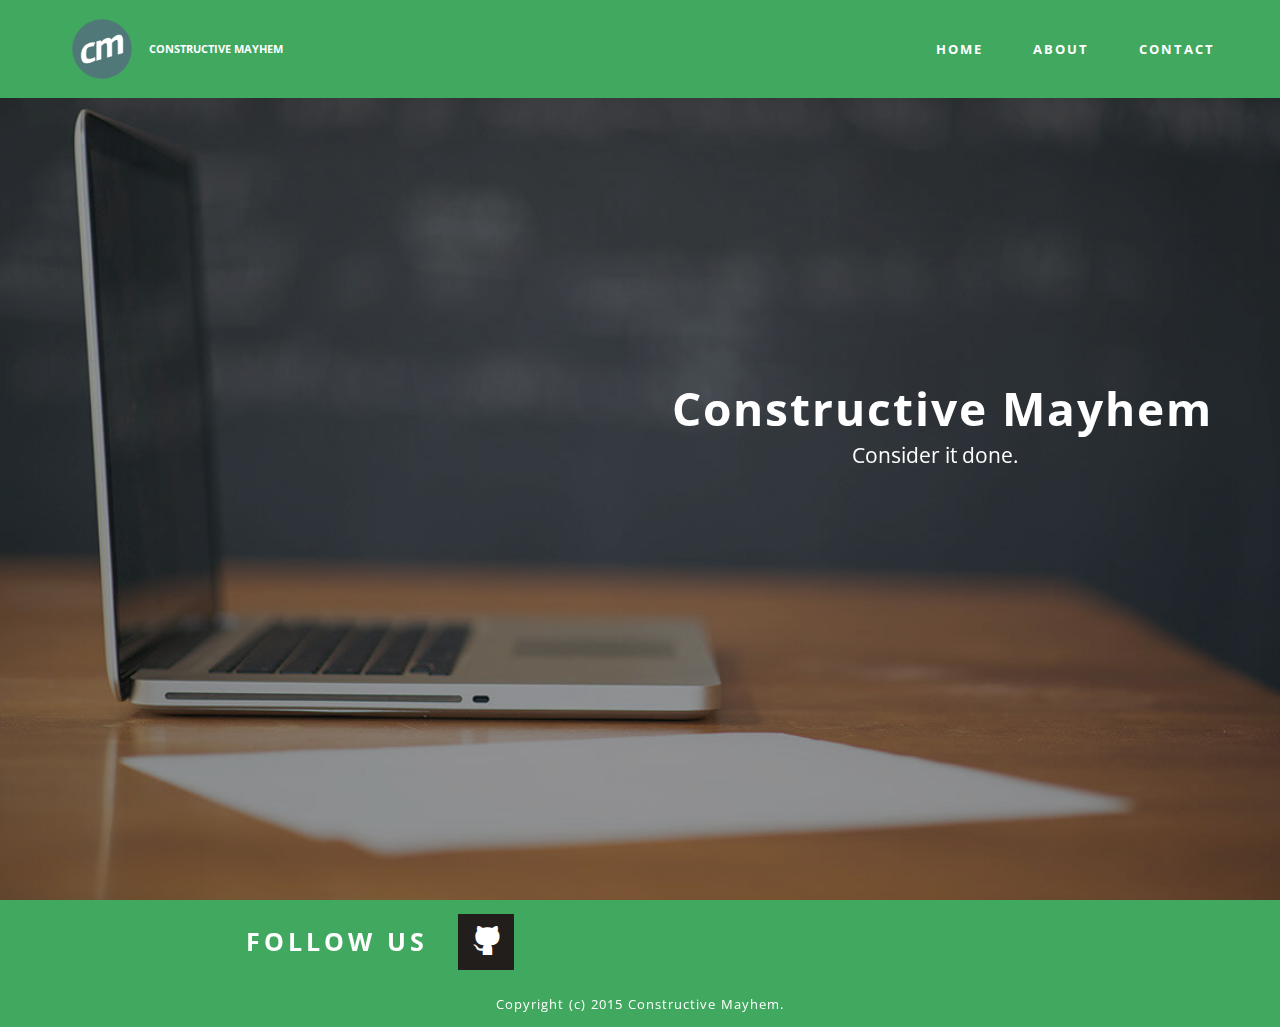
<file: index.html>
<!DOCTYPE html>
<html>
<head>
  <!-- Site made with Mobirise Website Builder v2.10, https://mobirise.com -->
  <meta charset="UTF-8">
  <meta http-equiv="X-UA-Compatible" content="IE=edge">
  <meta name="generator" content="Mobirise v2.10, mobirise.com">
  <meta name="viewport" content="width=device-width, initial-scale=1">
  <link rel="shortcut icon" href="assets/images/emblemmatic-cm-logo-115-2-100x100-22.png" type="image/x-icon">
  <meta name="description" content="Constructive Mayhem">
  <title>Constructive Mayhem</title>
  <link rel="stylesheet" href="https://fonts.googleapis.com/css?family=Roboto:700,400&amp;subset=cyrillic,latin,greek,vietnamese">
  <link rel="stylesheet" href="assets/bootstrap/css/bootstrap.min.css">
  <link rel="stylesheet" href="assets/animate.css/animate.min.css">
  <link rel="stylesheet" href="assets/socicon/css/socicon.min.css">
  <link rel="stylesheet" href="assets/mobirise/css/style.css">
  <link rel="stylesheet" href="assets/mobirise/css/mbr-additional.css" type="text/css">
  
  
  
</head>
<body>
<section class="mbr-navbar mbr-navbar--freeze mbr-navbar--absolute mbr-navbar--sticky mbr-navbar--auto-collapse" id="menu-0">
    <div class="mbr-navbar__section mbr-section">
        <div class="mbr-section__container container">
            <div class="mbr-navbar__container">
                <div class="mbr-navbar__column mbr-navbar__column--s mbr-navbar__brand">
                    <span class="mbr-navbar__brand-link mbr-brand mbr-brand--inline">
                        <span class="mbr-brand__logo"><a href="index.html"><img src="assets/images/emblemmatic-cm-logo-115-2-100x100-22.png" class="mbr-navbar__brand-img mbr-brand__img"></a></span>
                        <span class="mbr-brand__name"><a class="mbr-brand__name text-white" href="index.html">CONSTRUCTIVE&nbsp;MAYHEM</a></span>
                    </span>
                </div>
                <div class="mbr-navbar__hamburger mbr-hamburger"><span class="mbr-hamburger__line"></span></div>
                <div class="mbr-navbar__column mbr-navbar__menu">
                    <nav class="mbr-navbar__menu-box mbr-navbar__menu-box--inline-right">
                        <div class="mbr-navbar__column"><ul class="mbr-navbar__items mbr-navbar__items--right mbr-buttons mbr-buttons--freeze mbr-buttons--right btn-decorator mbr-buttons--active mbr-buttons--only-links"><li class="mbr-navbar__item"><a class="mbr-buttons__link btn text-white" href="index.html">HOME</a></li> <li class="mbr-navbar__item"><a class="mbr-buttons__link btn text-white" href="about.html">ABOUT</a></li> <li class="mbr-navbar__item"><a class="mbr-buttons__link btn text-white" href="contact.html">CONTACT</a></li></ul></div>
                        
                    </nav>
                </div>
            </div>
        </div>
    </div>
</section>

<section class="engine"><a rel="external" href="https://mobirise.com">mobile website builder free</a></section><section class="mbr-box mbr-section mbr-section--relative mbr-section--fixed-size mbr-section--full-height mbr-section--bg-adapted mbr-parallax-background mbr-after-navbar" id="header2-17" style="background-image: url(assets/images/bg2.jpg);">
    <div class="mbr-box__magnet mbr-box__magnet--sm-padding mbr-box__magnet--center-left">
        <div class="mbr-overlay" style="opacity: 0.4; background-color: rgb(0, 0, 0);"></div>
        <div class="mbr-box__container mbr-section__container container">
            <div class="mbr-box mbr-box--stretched"><div class="mbr-box__magnet mbr-box__magnet--center-left">
                <div class="row"><div class=" col-sm-6 col-sm-offset-6">
                    <div class="mbr-hero animated fadeInUp">
                        <h1 class="mbr-hero__text">Constructive Mayhem</h1>
                        <p class="mbr-hero__subtext">Consider it done.</p>
                    </div>
                    
                </div></div>
            </div></div>
        </div>
        
    </div>
</section>

<section class="mbr-section mbr-section--relative mbr-section--fixed-size" id="social-buttons2-14" style="background-color: rgb(65, 168, 95);">
    

    <div class="mbr-section__container container">
        <div class="mbr-header mbr-header--inline row" style="padding-top: 13.6px; padding-bottom: 0px;">
            <div class="col-sm-4">
                <h3 class="mbr-header__text">FOLLOW US</h3>
            </div>
            <div class="mbr-social-icons mbr-social-icons--style-1 col-sm-8">      <a class="mbr-social-icons__icon socicon-bg-github" title="GitHub" target="_blank" href="https://github.com/constructive-mayhem"><i class="socicon socicon-github"></i></a>    </div>
        </div>
    </div>
</section>

<footer class="mbr-section mbr-section--relative mbr-section--fixed-size" id="footer1-15" style="background-color: rgb(65, 168, 95);">
    
    <div class="mbr-section__container container">
        <div class="mbr-footer mbr-footer--wysiwyg row" style="padding-top: 12.3px; padding-bottom: 12.3px;">
            <div class="col-sm-12">
                <p class="mbr-footer__copyright">Copyright (c) 2015 Constructive Mayhem.</p>
            </div>
        </div>
    </div>
</footer>


  <script src="assets/web/assets/jquery/jquery.min.js"></script>
  <script src="assets/bootstrap/js/bootstrap.min.js"></script>
  <script src="assets/smooth-scroll/SmoothScroll.js"></script>
  <script src="assets/jarallax/jarallax.js"></script>
  <script src="assets/mobirise/js/script.js"></script>
  
  
</body>
</html>
</file>
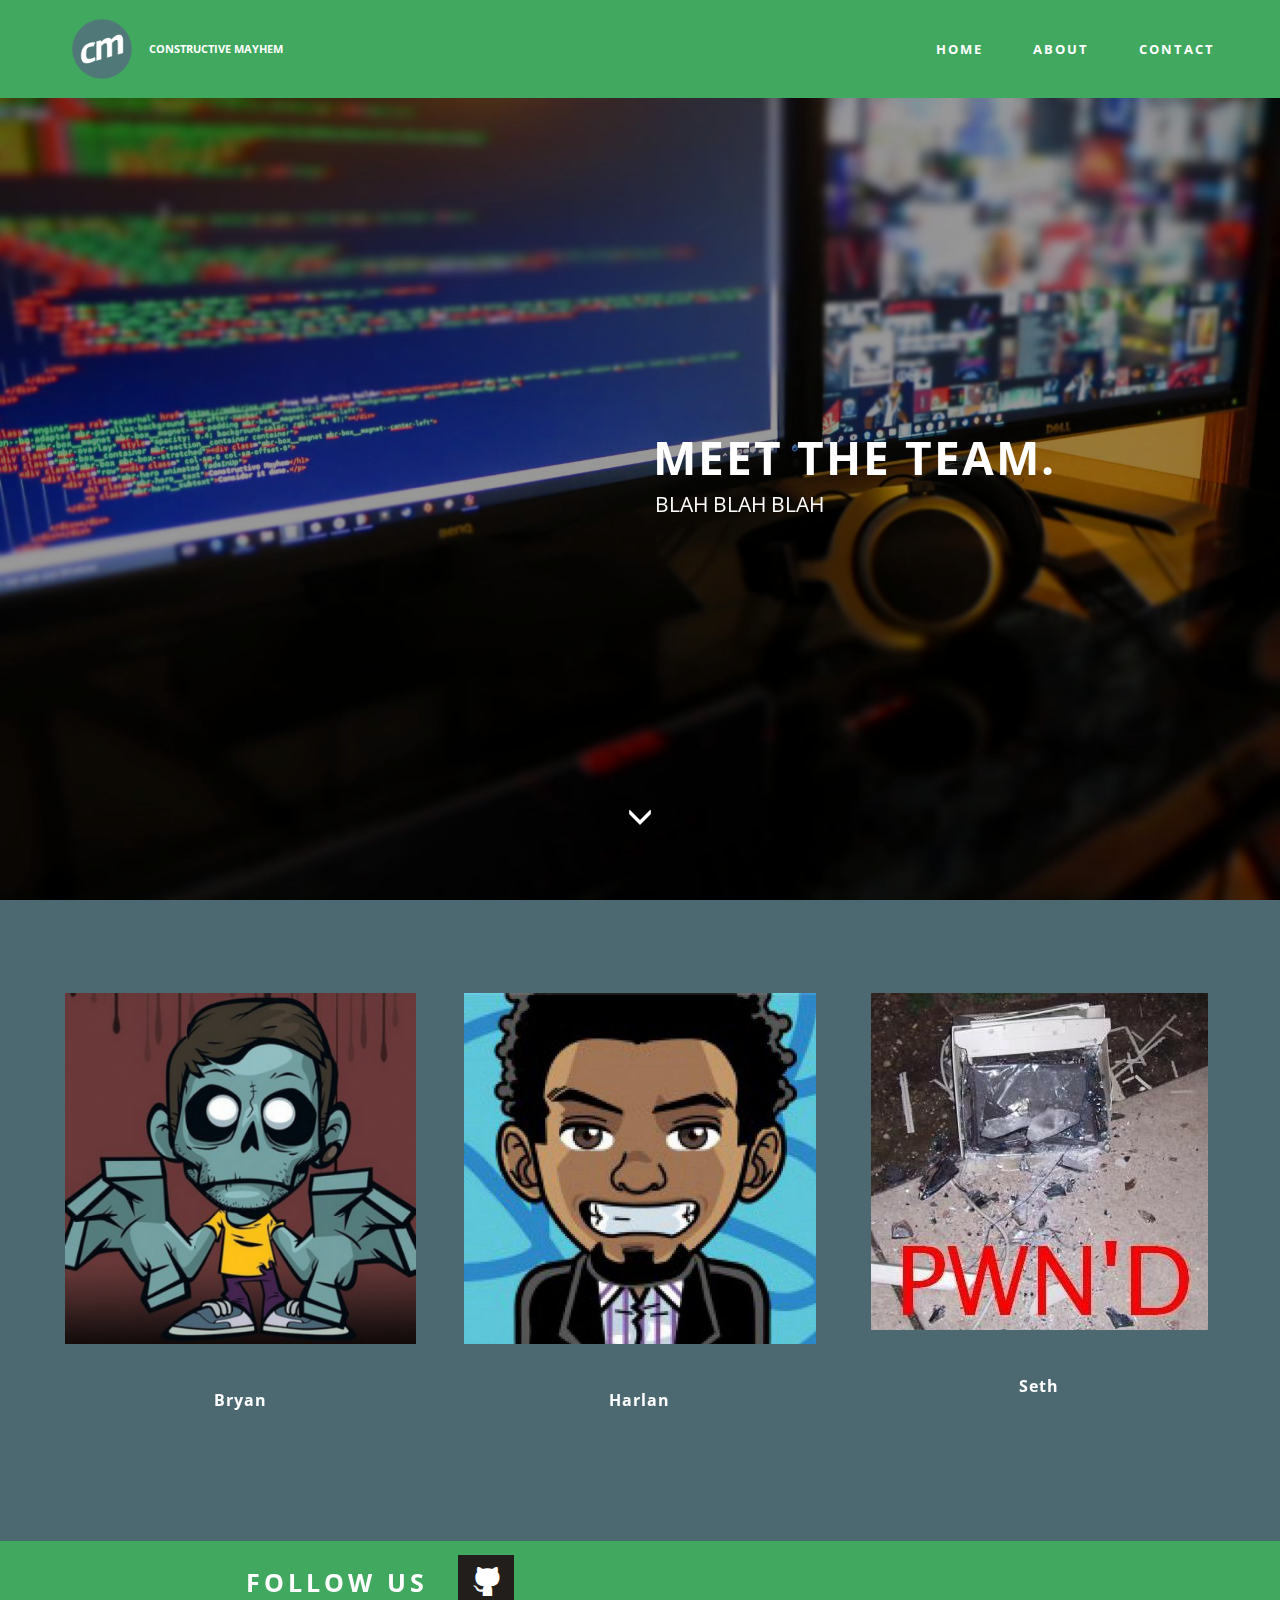
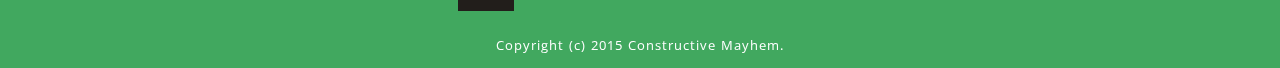
<file: about.html>
<!DOCTYPE html>
<html>
<head>
  <!-- Site made with Mobirise Website Builder v2.10, https://mobirise.com -->
  <meta charset="UTF-8">
  <meta http-equiv="X-UA-Compatible" content="IE=edge">
  <meta name="generator" content="Mobirise v2.10, mobirise.com">
  <meta name="viewport" content="width=device-width, initial-scale=1">
  <link rel="shortcut icon" href="assets/images/emblemmatic-cm-logo-115-2-100x100-22.png" type="image/x-icon">
  <meta name="description" content="Constructive Mayhem - About">
  <title>Constructive Mayhem - About</title>
  <link rel="stylesheet" href="https://fonts.googleapis.com/css?family=Roboto:700,400&amp;subset=cyrillic,latin,greek,vietnamese">
  <link rel="stylesheet" href="assets/bootstrap/css/bootstrap.min.css">
  <link rel="stylesheet" href="assets/animate.css/animate.min.css">
  <link rel="stylesheet" href="assets/socicon/css/socicon.min.css">
  <link rel="stylesheet" href="assets/mobirise/css/style.css">
  <link rel="stylesheet" href="assets/mobirise/css/mbr-additional.css" type="text/css">
  
  
  
</head>
<body>
<section class="mbr-navbar mbr-navbar--freeze mbr-navbar--absolute mbr-navbar--sticky mbr-navbar--auto-collapse" id="menu-30">
    <div class="mbr-navbar__section mbr-section">
        <div class="mbr-section__container container">
            <div class="mbr-navbar__container">
                <div class="mbr-navbar__column mbr-navbar__column--s mbr-navbar__brand">
                    <span class="mbr-navbar__brand-link mbr-brand mbr-brand--inline">
                        <span class="mbr-brand__logo"><a href="index.html"><img src="assets/images/emblemmatic-cm-logo-115-2-100x100-22.png" class="mbr-navbar__brand-img mbr-brand__img"></a></span>
                        <span class="mbr-brand__name"><a class="mbr-brand__name text-white" href="index.html">CONSTRUCTIVE&nbsp;MAYHEM</a></span>
                    </span>
                </div>
                <div class="mbr-navbar__hamburger mbr-hamburger"><span class="mbr-hamburger__line"></span></div>
                <div class="mbr-navbar__column mbr-navbar__menu">
                    <nav class="mbr-navbar__menu-box mbr-navbar__menu-box--inline-right">
                        <div class="mbr-navbar__column"><ul class="mbr-navbar__items mbr-navbar__items--right mbr-buttons mbr-buttons--freeze mbr-buttons--right btn-decorator mbr-buttons--active mbr-buttons--only-links"><li class="mbr-navbar__item"><a class="mbr-buttons__link btn text-white" href="index.html">HOME</a></li> <li class="mbr-navbar__item"><a class="mbr-buttons__link btn text-white" href="about.html">ABOUT</a></li> <li class="mbr-navbar__item"><a class="mbr-buttons__link btn text-white" href="contact.html">CONTACT</a></li></ul></div>
                        
                    </nav>
                </div>
            </div>
        </div>
    </div>
</section>

<section class="engine"><a rel="external" href="https://mobirise.com">free easy website builder</a></section><section class="mbr-box mbr-section mbr-section--relative mbr-section--fixed-size mbr-section--full-height mbr-section--bg-adapted mbr-parallax-background" id="header1-38" style="background-image: url(assets/images/img-0471-4000x3000-73.jpg);">
    <div class="mbr-box__magnet mbr-box__magnet--sm-padding mbr-box__magnet--center-left mbr-after-navbar">
        <div class="mbr-overlay" style="opacity: 0.4; background-color: rgb(0, 0, 0);"></div>
        <div class="mbr-box__container mbr-section__container container">
            <div class="mbr-box mbr-box--stretched"><div class="mbr-box__magnet mbr-box__magnet--center-left">
                <div class="row"><div class=" col-sm-6 col-sm-offset-6">
                    <div class="mbr-hero animated fadeInUp">
                        <h1 class="mbr-hero__text">MEET THE TEAM.</h1>
                        <p class="mbr-hero__subtext">BLAH BLAH BLAH</p>
                    </div>
                    
                </div></div>
            </div></div>
        </div>
        <div class="mbr-arrow mbr-arrow--floating text-center">
            <div class="mbr-section__container container">
                <a class="mbr-arrow__link" href="#features1-33"><i class="glyphicon glyphicon-menu-down"></i></a>
            </div>
        </div>
    </div>
</section>

<section class="mbr-section mbr-section--relative mbr-section--fixed-size" id="features1-33" style="background-color: rgb(76, 105, 114);">
    
    
    <div class="mbr-section__container container mbr-section__container--std-top-padding" style="padding-top: 93px;">
        <div class="mbr-section__row row">
            <div class="mbr-section__col col-xs-12 col-sm-4">
                <div class="mbr-section__container mbr-section__container--center mbr-section__container--middle">
                    <figure class="mbr-figure"><a href="https://github.com/HoagE" target="_blank"><img src="assets/images/18633380-460x460-12.png" class="mbr-figure__img"></a></figure>
                </div>
                <div class="mbr-section__container mbr-section__container--middle">
                    <div class="mbr-header mbr-header--reduce mbr-header--center mbr-header--wysiwyg">
                        <h3 class="mbr-header__text"><p>Bryan</p></h3>
                    </div>
                </div>
                <div class="mbr-section__container mbr-section__container--last" style="padding-bottom: 93px;">
                    <div class="mbr-article mbr-article--wysiwyg">
                        <p></p>
                    </div>
                </div>
                
            </div>
            <div class="mbr-section__col col-xs-12 col-sm-4">
                <div class="mbr-section__container mbr-section__container--center mbr-section__container--middle">
                    <figure class="mbr-figure"><a href="https://github.com/harlandu" target="_blank"><img src="assets/images/16404367-460x460-11.jpg" class="mbr-figure__img"></a></figure>
                </div>
                <div class="mbr-section__container mbr-section__container--middle">
                    <div class="mbr-header mbr-header--reduce mbr-header--center mbr-header--wysiwyg">
                        <h3 class="mbr-header__text">Harlan</h3>
                    </div>
                </div>
                <div class="mbr-section__container mbr-section__container--last" style="padding-bottom: 93px;">
                    <div class="mbr-article mbr-article--wysiwyg">
                        <p></p>
                    </div>
                </div>
                
            </div>
            
            <div class="mbr-section__col col-xs-12 col-sm-4">
                <div class="mbr-section__container mbr-section__container--center mbr-section__container--middle">
                    <figure class="mbr-figure"><a href="https://github.com/ssd008" target="_blank"><img src="assets/images/18633986-337x337-48.jpg" class="mbr-figure__img"></a></figure>
                </div>
                <div class="mbr-section__container mbr-section__container--middle">
                    <div class="mbr-header mbr-header--reduce mbr-header--center mbr-header--wysiwyg">
                        <h3 class="mbr-header__text">Seth</h3>
                    </div>
                </div>
                <div class="mbr-section__container mbr-section__container--last" style="padding-bottom: 93px;">
                    <div class="mbr-article mbr-article--wysiwyg">
                        <p></p>
                    </div>
                </div>
                
            </div>
            
            
            
            
            
        </div>
    </div>
</section>

<section class="mbr-section mbr-section--relative mbr-section--fixed-size" id="social-buttons2-31" style="background-color: rgb(65, 168, 95);">
    

    <div class="mbr-section__container container">
        <div class="mbr-header mbr-header--inline row" style="padding-top: 13.6px; padding-bottom: 0px;">
            <div class="col-sm-4">
                <h3 class="mbr-header__text">FOLLOW US</h3>
            </div>
            <div class="mbr-social-icons mbr-social-icons--style-1 col-sm-8">      <a class="mbr-social-icons__icon socicon-bg-github" title="GitHub" target="_blank" href="https://github.com/constructive-mayhem"><i class="socicon socicon-github"></i></a>    </div>
        </div>
    </div>
</section>

<footer class="mbr-section mbr-section--relative mbr-section--fixed-size" id="footer1-32" style="background-color: rgb(65, 168, 95);">
    
    <div class="mbr-section__container container">
        <div class="mbr-footer mbr-footer--wysiwyg row" style="padding-top: 12.3px; padding-bottom: 12.3px;">
            <div class="col-sm-12">
                <p class="mbr-footer__copyright">Copyright (c) 2015 Constructive Mayhem.</p>
            </div>
        </div>
    </div>
</footer>


  <script src="assets/web/assets/jquery/jquery.min.js"></script>
  <script src="assets/bootstrap/js/bootstrap.min.js"></script>
  <script src="assets/smooth-scroll/SmoothScroll.js"></script>
  <script src="assets/jarallax/jarallax.js"></script>
  <script src="assets/mobirise/js/script.js"></script>
  
  
</body>
</html>
</file>
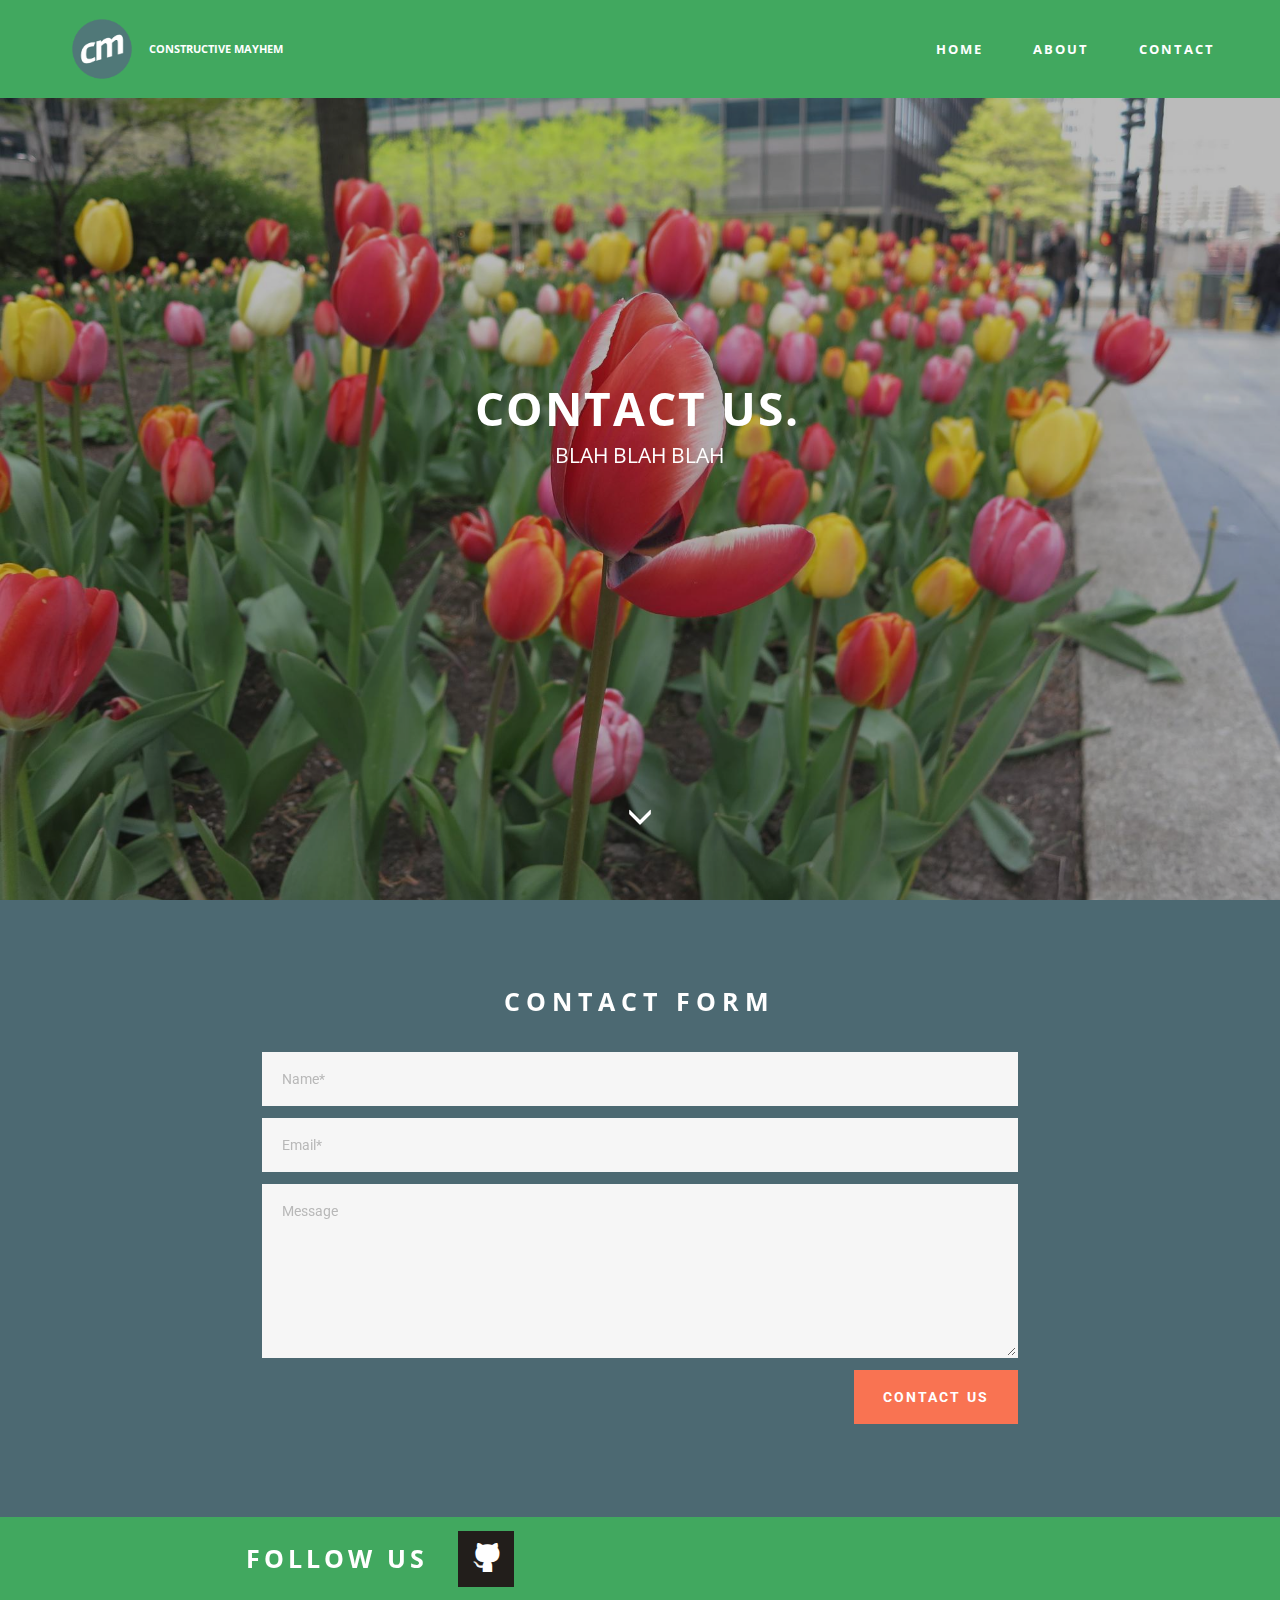
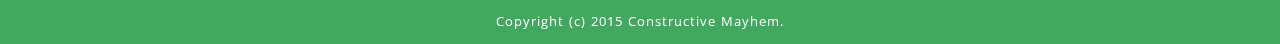
<file: contact.html>
<!DOCTYPE html>
<html>
<head>
  <!-- Site made with Mobirise Website Builder v2.10, https://mobirise.com -->
  <meta charset="UTF-8">
  <meta http-equiv="X-UA-Compatible" content="IE=edge">
  <meta name="generator" content="Mobirise v2.10, mobirise.com">
  <meta name="viewport" content="width=device-width, initial-scale=1">
  <link rel="shortcut icon" href="assets/images/emblemmatic-cm-logo-115-2-100x100-22.png" type="image/x-icon">
  <meta name="description" content="Constructive Mayhem - Contact">
  <title>Constructive Mayhem - Contact</title>
  <link rel="stylesheet" href="https://fonts.googleapis.com/css?family=Roboto:700,400&amp;subset=cyrillic,latin,greek,vietnamese">
  <link rel="stylesheet" href="assets/bootstrap/css/bootstrap.min.css">
  <link rel="stylesheet" href="assets/animate.css/animate.min.css">
  <link rel="stylesheet" href="assets/socicon/css/socicon.min.css">
  <link rel="stylesheet" href="assets/mobirise/css/style.css">
  <link rel="stylesheet" href="assets/mobirise/css/mbr-additional.css" type="text/css">
  
  
  
</head>
<body>
<section class="mbr-navbar mbr-navbar--freeze mbr-navbar--absolute mbr-navbar--sticky mbr-navbar--auto-collapse" id="menu-35">
    <div class="mbr-navbar__section mbr-section">
        <div class="mbr-section__container container">
            <div class="mbr-navbar__container">
                <div class="mbr-navbar__column mbr-navbar__column--s mbr-navbar__brand">
                    <span class="mbr-navbar__brand-link mbr-brand mbr-brand--inline">
                        <span class="mbr-brand__logo"><a href="index.html"><img src="assets/images/emblemmatic-cm-logo-115-2-100x100-22.png" class="mbr-navbar__brand-img mbr-brand__img"></a></span>
                        <span class="mbr-brand__name"><a class="mbr-brand__name text-white" href="index.html">CONSTRUCTIVE&nbsp;MAYHEM</a></span>
                    </span>
                </div>
                <div class="mbr-navbar__hamburger mbr-hamburger"><span class="mbr-hamburger__line"></span></div>
                <div class="mbr-navbar__column mbr-navbar__menu">
                    <nav class="mbr-navbar__menu-box mbr-navbar__menu-box--inline-right">
                        <div class="mbr-navbar__column"><ul class="mbr-navbar__items mbr-navbar__items--right mbr-buttons mbr-buttons--freeze mbr-buttons--right btn-decorator mbr-buttons--active mbr-buttons--only-links"><li class="mbr-navbar__item"><a class="mbr-buttons__link btn text-white" href="index.html">HOME</a></li> <li class="mbr-navbar__item"><a class="mbr-buttons__link btn text-white" href="about.html">ABOUT</a></li> <li class="mbr-navbar__item"><a class="mbr-buttons__link btn text-white" href="contact.html">CONTACT</a></li></ul></div>
                        
                    </nav>
                </div>
            </div>
        </div>
    </div>
</section>

<section class="engine"><a rel="external" href="https://mobirise.com">open source website builder</a></section><section class="mbr-box mbr-section mbr-section--relative mbr-section--fixed-size mbr-section--full-height mbr-section--bg-adapted mbr-parallax-background mbr-after-navbar" id="header4-39" style="background-image: url(assets/images/img-0100-4000x3000-77.jpg);">
    <div class="mbr-box__magnet mbr-box__magnet--sm-padding mbr-box__magnet--center-center">
        <div class="mbr-overlay" style="opacity: 0.3; background-color: rgb(34, 34, 34);"></div>
        <div class="mbr-box__container mbr-section__container container">
            <div class="mbr-box mbr-box--stretched"><div class="mbr-box__magnet mbr-box__magnet--center-center">
                <div class="row"><div class=" col-sm-8 col-sm-offset-2">
                    <div class="mbr-hero animated fadeInUp">
                        <h1 class="mbr-hero__text">CONTACT US.</h1>
                        <p class="mbr-hero__subtext">BLAH BLAH BLAH</p>
                    </div>
                    
                </div></div>
            </div></div>
        </div>
        <div class="mbr-arrow mbr-arrow--floating text-center">
            <div class="mbr-section__container container">
                <a class="mbr-arrow__link" href="#form1-40"><i class="glyphicon glyphicon-menu-down"></i></a>
            </div>
        </div>
    </div>
</section>

<section class="mbr-section mbr-section--relative mbr-section--fixed-size" id="form1-40" style="background-color: rgb(76, 105, 114);">
    
    <div class="mbr-section__container mbr-section__container--std-padding container" style="padding-top: 93px; padding-bottom: 93px;">
        <div class="row">
            <div class="col-sm-12">
                <div class="row">
                    <div class="col-sm-8 col-sm-offset-2">
                        <div class="mbr-header mbr-header--center mbr-header--std-padding">
                            <h2 class="mbr-header__text">CONTACT FORM</h2>
                        </div>
                        
                        <form action="https://mobirise.com/" method="post">
                            
                            <div class="form-group">
                                <input type="text" class="form-control" name="name" required="" placeholder="Name*">
                            </div>
                            <div class="form-group">
                                <input type="email" class="form-control" name="email" required="" placeholder="Email*">
                            </div>
                            
                            <div class="form-group">
                                <textarea class="form-control" name="message" rows="7" placeholder="Message"></textarea>
                            </div>
                            <div class="mbr-buttons mbr-buttons--right"><button type="submit" class="mbr-buttons__btn btn btn-lg btn-danger">CONTACT US</button></div>
                        </form>
                    </div>
                </div>
            </div>
        </div>
    </div>
</section>

<section class="mbr-section mbr-section--relative mbr-section--fixed-size" id="social-buttons2-36" style="background-color: rgb(65, 168, 95);">
    

    <div class="mbr-section__container container">
        <div class="mbr-header mbr-header--inline row" style="padding-top: 13.6px; padding-bottom: 0px;">
            <div class="col-sm-4">
                <h3 class="mbr-header__text">FOLLOW US</h3>
            </div>
            <div class="mbr-social-icons mbr-social-icons--style-1 col-sm-8">      <a class="mbr-social-icons__icon socicon-bg-github" title="GitHub" target="_blank" href="https://github.com/constructive-mayhem"><i class="socicon socicon-github"></i></a>    </div>
        </div>
    </div>
</section>

<footer class="mbr-section mbr-section--relative mbr-section--fixed-size" id="footer1-37" style="background-color: rgb(65, 168, 95);">
    
    <div class="mbr-section__container container">
        <div class="mbr-footer mbr-footer--wysiwyg row" style="padding-top: 12.3px; padding-bottom: 12.3px;">
            <div class="col-sm-12">
                <p class="mbr-footer__copyright">Copyright (c) 2015 Constructive Mayhem.</p>
            </div>
        </div>
    </div>
</footer>


  <script src="assets/web/assets/jquery/jquery.min.js"></script>
  <script src="assets/bootstrap/js/bootstrap.min.js"></script>
  <script src="assets/smooth-scroll/SmoothScroll.js"></script>
  <script src="assets/jarallax/jarallax.js"></script>
  <!--[if lte IE 9]>
    <script src="assets/jquery-placeholder/jquery.placeholder.min.js"></script>
  <![endif]-->
  <script src="assets/mobirise/js/script.js"></script>
  
  
</body>
</html>
</file>
<file: assets/mobirise/css/mbr-additional.css>
@import url(https://fonts.googleapis.com/css?family=Open+Sans:400,300,700);






#header2-17 H1 {
  font-family: 'Open Sans', sans-serif;
  text-align: right;
}
#header2-17 P {
  text-align: center;
  font-family: 'Open Sans', sans-serif;
}
#menu-0 .mbr-brand__name {
  font-size: 16px;
}
#menu-0.mbr-navbar--stuck .mbr-navbar__section {
  background: #41a85f;
}
#menu-0 .mbr-navbar__section {
  background: #41a85f;
}
#menu-0 .mbr-navbar__hamburger {
  color: #ffffff;
}
#menu-0 .mbr-brand__name a {
  font-family: 'Open Sans', sans-serif;
  font-size: 11px;
}
#menu-0 .mbr-navbar__items a {
  font-family: 'Open Sans', sans-serif;
}
#social-buttons2-14 .mbr-header__text {
  color: #ffffff;
  font-family: 'Open Sans', sans-serif;
  text-align: right;
}
#footer1-15 P {
  color: #ffffff;
  font-family: 'Open Sans', sans-serif;
  text-align: center;
}








#header1-38 H1 {
  font-family: 'Open Sans', sans-serif;
}
#header1-38 P {
  font-family: 'Open Sans', sans-serif;
}
#features1-33 .mbr-section__col .mbr-header__text {
  font-family: 'Open Sans', sans-serif;
  color: #ffffff;
}
#features1-33 .mbr-section__col .mbr-header__text P {
  color: #ffffff;
}
#features1-33 P {
  color: #ffffff;
  font-family: 'Open Sans', sans-serif;
}
#menu-30 .mbr-brand__name {
  font-size: 16px;
}
#menu-30.mbr-navbar--stuck .mbr-navbar__section {
  background: #41a85f;
}
#menu-30 .mbr-navbar__section {
  background: #41a85f;
}
#menu-30 .mbr-navbar__hamburger {
  color: #ffffff;
}
#menu-30 .mbr-brand__name a {
  font-family: 'Open Sans', sans-serif;
  font-size: 11px;
}
#menu-30 .mbr-navbar__items a {
  font-family: 'Open Sans', sans-serif;
}
#social-buttons2-31 .mbr-header__text {
  color: #ffffff;
  font-family: 'Open Sans', sans-serif;
  text-align: right;
}
#footer1-32 P {
  color: #ffffff;
  font-family: 'Open Sans', sans-serif;
  text-align: center;
}







#menu-35 .mbr-brand__name {
  font-size: 16px;
}
#menu-35.mbr-navbar--stuck .mbr-navbar__section {
  background: #41a85f;
}
#menu-35 .mbr-navbar__section {
  background: #41a85f;
}
#menu-35 .mbr-navbar__hamburger {
  color: #ffffff;
}
#menu-35 .mbr-brand__name a {
  font-family: 'Open Sans', sans-serif;
  font-size: 11px;
}
#menu-35 .mbr-navbar__items a {
  font-family: 'Open Sans', sans-serif;
}
#footer1-37 P {
  color: #ffffff;
  font-family: 'Open Sans', sans-serif;
  text-align: center;
}
#header4-39 P {
  font-family: 'Open Sans', sans-serif;
}
#header4-39 H1 {
  font-family: 'Open Sans', sans-serif;
}
#form1-40 .mbr-header__text {
  color: #ffffff;
  font-family: 'Open Sans', sans-serif;
}
#social-buttons2-36 .mbr-header__text {
  color: #ffffff;
  font-family: 'Open Sans', sans-serif;
  text-align: right;
}
</file>
<file: assets/socicon/css/socicon.min.css>
@charset "UTF-8";@font-face{font-family:"socicon";src:url("../fonts/socicon.eot");src:url("../fonts/socicon.eot?#iefix") format("embedded-opentype"),url("../fonts/socicon.woff") format("woff"),url("../fonts/socicon.ttf") format("truetype"),url("../fonts/socicon.svg#sociconregular") format("svg");font-weight:normal;font-style:normal}.socicon:before{position:relative;top:1px;display:inline-block;font-family:"socicon";font-style:normal;font-weight:normal;line-height:1;text-transform:none !important;-webkit-font-smoothing:antialiased;-moz-osx-font-smoothing:grayscale}.socicon-twitter:before{content:"\e040"}.socicon-facebook:before{content:"\e041"}.socicon-googleplus:before{content:"\e042"}.socicon-pinterest:before{content:"\e043"}.socicon-foursquare:before{content:"\e044"}.socicon-yahoo:before{content:"\e045"}.socicon-skype:before{content:"\e046"}.socicon-yelp:before{content:"\e047"}.socicon-feedburner:before{content:"\e048"}.socicon-linkedin:before{content:"\e049"}.socicon-viadeo:before{content:"\e04a"}.socicon-xing:before{content:"\e04b"}.socicon-myspace:before{content:"\e04c"}.socicon-soundcloud:before{content:"\e04d"}.socicon-spotify:before{content:"\e04e"}.socicon-grooveshark:before{content:"\e04f"}.socicon-mixcloud:before{content:"\e001"}.socicon-lastfm:before{content:"\e050"}.socicon-youtube:before{content:"\e051"}.socicon-vimeo:before{content:"\e052"}.socicon-dailymotion:before{content:"\e053"}.socicon-vine:before{content:"\e054"}.socicon-flickr:before{content:"\e055"}.socicon-500px:before{content:"\e056"}.socicon-instagram:before{content:"\e057"}.socicon-wordpress:before{content:"\e058"}.socicon-tumblr:before{content:"\e059"}.socicon-blogger:before{content:"\e020"}.socicon-technorati:before{content:"\e021"}.socicon-reddit:before{content:"\e022"}.socicon-dribbble:before{content:"\e023"}.socicon-stumbleupon:before{content:"\e024"}.socicon-digg:before{content:"\e025"}.socicon-envato:before{content:"\e026"}.socicon-behance:before{content:"\e027"}.socicon-delicious:before{content:"\e028"}.socicon-deviantart:before{content:"\e029"}.socicon-forrst:before{content:"\e02a"}.socicon-play:before{content:"\e02b"}.socicon-zerply:before{content:"\e02c"}.socicon-wikipedia:before{content:"\e02d"}.socicon-apple:before{content:"\e02e"}.socicon-flattr:before{content:"\e02f"}.socicon-github:before{content:"\e030"}.socicon-friendfeed:before{content:"\e032"}.socicon-newsvine:before{content:"\e033"}.socicon-identica:before{content:"\e034"}.socicon-bebo:before{content:"\e035"}.socicon-zynga:before{content:"\e036"}.socicon-steam:before{content:"\e037"}.socicon-xbox:before{content:"\e038"}.socicon-windows:before{content:"\e039"}.socicon-outlook:before{content:"\e010"}.socicon-coderwall:before{content:"\e011"}.socicon-tripadvisor:before{content:"\e012"}.socicon-appnet:before{content:"\e013"}.socicon-goodreads:before{content:"\e014"}.socicon-tripit:before{content:"\e015"}.socicon-lanyrd:before{content:"\e016"}.socicon-slideshare:before{content:"\e017"}.socicon-buffer:before{content:"\e018"}.socicon-rss:before{content:"\e00b"}.socicon-vkontakte:before{content:"\e01a"}.socicon-disqus:before{content:"\e019"}.socicon-houzz:before{content:"\e00a"}.socicon-mail:before{content:"\e01f"}.socicon-patreon:before{content:"\e01c"}.socicon-paypal:before{content:"\e00c"}.socicon-playstation:before{content:"\e03d"}.socicon-smugmug:before{content:"\e05e"}.socicon-swarm:before{content:"\e003"}.socicon-triplej:before{content:"\e009"}.socicon-yammer:before{content:"\e005"}.socicon-stackoverflow:before{content:"\e007"}.socicon-drupal:before{content:"\e002"}.socicon-odnoklassniki:before{content:"\e00d"}.socicon-android:before{content:"\e03e"}.socicon-meetup:before{content:"\e03c"}.socicon-persona:before{content:"\e008"}.socicon-amazon:before{content:"\e05c"}.socicon-ello:before{content:"\e006"}.socicon-8tracks:before{content:"\e05b"}.socicon-twitch:before{content:"\e05a"}.socicon-airbnb:before{content:"\e00e"}.socicon-pocket:before{content:"\e01e"}.socicon-whatsapp:before{content:"\e01b"}.socicon-storehouse:before{content:"\e01d"}.socicon-icq:before{content:"\e05d"}.socicon-modelmayhem:before{content:"\e000"}.socicon-istock:before{content:"\e004"}.socicon-angellist:before{content:"\e062"}.socicon-periscope:before{content:"\e00f"}.socicon-ravelry:before{content:"\e05f"}.socicon-snapchat:before{content:"\e03f"}.socicon-weibo:before{content:"\e060"}.socicon-douban:before{content:"\e03b"}.socicon-baidu:before{content:"\e061"}.socicon-qq:before{content:"\e03a"}.socicon-renren:before{content:"\e031"}.socicon-ebay:before{content:"\e063"}.socicon-imdb:before{content:"\e064"}.socicon-stayfriends:before{content:"\e065"}.socicon-residentadvisor:before{content:"\e066"}.socicon-google:before{content:"\e067"}.socicon-yandex:before{content:"\e068"}.socicon-sharethis:before{content:"\e069"}.socicon-bandcamp:before{content:"\e06a"}.socicon-itunes:before{content:"\e06b"}.socicon-deezer:before{content:"\e06c"}.socicon-medium:before{content:"\e06d"}.socicon-telegram:before{content:"\e06e"}.socicon-openid:before{content:"\e06f"}.socicon-amplement:before{content:"\e070"}.socicon-bg-twitter{background:#4da7de}.socicon-bg-twitter:hover{background:#4da7de !important}.socicon-bg-facebook{background:#3e5b98}.socicon-bg-facebook:hover{background:#3e5b98 !important}.socicon-bg-googleplus{background:#dd4b39}.socicon-bg-googleplus:hover{background:#dd4b39 !important}.socicon-bg-pinterest{background:#c92619}.socicon-bg-pinterest:hover{background:#c92619 !important}.socicon-bg-foursquare{background:#f94877}.socicon-bg-foursquare:hover{background:#f94877 !important}.socicon-bg-yahoo{background:#6e2a85}.socicon-bg-yahoo:hover{background:#6e2a85 !important}.socicon-bg-skype{background:#28abe3}.socicon-bg-skype:hover{background:#28abe3 !important}.socicon-bg-yelp{background:#c83218}.socicon-bg-yelp:hover{background:#c83218 !important}.socicon-bg-feedburner{background:#fc0}.socicon-bg-feedburner:hover{background:#fc0 !important}.socicon-bg-linkedin{background:#3371b7}.socicon-bg-linkedin:hover{background:#3371b7 !important}.socicon-bg-viadeo{background:#e4a000}.socicon-bg-viadeo:hover{background:#e4a000 !important}.socicon-bg-xing{background:#005a60}.socicon-bg-xing:hover{background:#005a60 !important}.socicon-bg-myspace{background:#323232}.socicon-bg-myspace:hover{background:#323232 !important}.socicon-bg-soundcloud{background:#fe3801}.socicon-bg-soundcloud:hover{background:#fe3801 !important}.socicon-bg-spotify{background:#7bb342}.socicon-bg-spotify:hover{background:#7bb342 !important}.socicon-bg-grooveshark{background:#000}.socicon-bg-grooveshark:hover{background:#000 !important}.socicon-bg-mixcloud{background:#000}.socicon-bg-mixcloud:hover{background:#000 !important}.socicon-bg-lastfm{background:#d41316}.socicon-bg-lastfm:hover{background:#d41316 !important}.socicon-bg-youtube{background:#e02a20}.socicon-bg-youtube:hover{background:#e02a20 !important}.socicon-bg-vimeo{background:#51b5e7}.socicon-bg-vimeo:hover{background:#51b5e7 !important}.socicon-bg-dailymotion{background:#004e72}.socicon-bg-dailymotion:hover{background:#004e72 !important}.socicon-bg-vine{background:#00b389}.socicon-bg-vine:hover{background:#00b389 !important}.socicon-bg-flickr{background:#1e1e1b}.socicon-bg-flickr:hover{background:#1e1e1b !important}.socicon-bg-500px{background:#58a9de}.socicon-bg-500px:hover{background:#58a9de !important}.socicon-bg-instagram{background:#9c7c6e}.socicon-bg-instagram:hover{background:#9c7c6e !important}.socicon-bg-wordpress{background:#464646}.socicon-bg-wordpress:hover{background:#464646 !important}.socicon-bg-tumblr{background:#45556c}.socicon-bg-tumblr:hover{background:#45556c !important}.socicon-bg-blogger{background:#ec661c}.socicon-bg-blogger:hover{background:#ec661c !important}.socicon-bg-technorati{background:#5cb030}.socicon-bg-technorati:hover{background:#5cb030 !important}.socicon-bg-reddit{background:#e74a1e}.socicon-bg-reddit:hover{background:#e74a1e !important}.socicon-bg-dribbble{background:#e84d88}.socicon-bg-dribbble:hover{background:#e84d88 !important}.socicon-bg-stumbleupon{background:#e64011}.socicon-bg-stumbleupon:hover{background:#e64011 !important}.socicon-bg-digg{background:#1d1d1b}.socicon-bg-digg:hover{background:#1d1d1b !important}.socicon-bg-envato{background:#597c3a}.socicon-bg-envato:hover{background:#597c3a !important}.socicon-bg-behance{background:#000}.socicon-bg-behance:hover{background:#000 !important}.socicon-bg-delicious{background:#020202}.socicon-bg-delicious:hover{background:#020202 !important}.socicon-bg-deviantart{background:#c5d200}.socicon-bg-deviantart:hover{background:#c5d200 !important}.socicon-bg-forrst{background:#5b9a68}.socicon-bg-forrst:hover{background:#5b9a68 !important}.socicon-bg-play{background:#000}.socicon-bg-play:hover{background:#000 !important}.socicon-bg-zerply{background:#9dbc7a}.socicon-bg-zerply:hover{background:#9dbc7a !important}.socicon-bg-wikipedia{background:#000}.socicon-bg-wikipedia:hover{background:#000 !important}.socicon-bg-apple{background:#b9bfc1}.socicon-bg-apple:hover{background:#b9bfc1 !important}.socicon-bg-flattr{background:#f67c1a}.socicon-bg-flattr:hover{background:#f67c1a !important}.socicon-bg-github{background:#221e1b}.socicon-bg-github:hover{background:#221e1b !important}.socicon-bg-friendfeed{background:#2f72c4}.socicon-bg-friendfeed:hover{background:#2f72c4 !important}.socicon-bg-newsvine{background:#075b2f}.socicon-bg-newsvine:hover{background:#075b2f !important}.socicon-bg-identica{background:#000}.socicon-bg-identica:hover{background:#000 !important}.socicon-bg-bebo{background:#ef1011}.socicon-bg-bebo:hover{background:#ef1011 !important}.socicon-bg-zynga{background:#dc0606}.socicon-bg-zynga:hover{background:#dc0606 !important}.socicon-bg-steam{background:#171a21}.socicon-bg-steam:hover{background:#171a21 !important}.socicon-bg-xbox{background:#92c83e}.socicon-bg-xbox:hover{background:#92c83e !important}.socicon-bg-windows{background:#00bdf6}.socicon-bg-windows:hover{background:#00bdf6 !important}.socicon-bg-outlook{background:#0072c6}.socicon-bg-outlook:hover{background:#0072c6 !important}.socicon-bg-coderwall{background:#3e8dcc}.socicon-bg-coderwall:hover{background:#3e8dcc !important}.socicon-bg-tripadvisor{background:#4b7e37}.socicon-bg-tripadvisor:hover{background:#4b7e37 !important}.socicon-bg-appnet{background:#494949}.socicon-bg-appnet:hover{background:#494949 !important}.socicon-bg-goodreads{background:#463020}.socicon-bg-goodreads:hover{background:#463020 !important}.socicon-bg-tripit{background:#1982c3}.socicon-bg-tripit:hover{background:#1982c3 !important}.socicon-bg-lanyrd{background:#3c80c9}.socicon-bg-lanyrd:hover{background:#3c80c9 !important}.socicon-bg-slideshare{background:#4ba3a6}.socicon-bg-slideshare:hover{background:#4ba3a6 !important}.socicon-bg-buffer{background:#000}.socicon-bg-buffer:hover{background:#000 !important}.socicon-bg-rss{background:#f26109}.socicon-bg-rss:hover{background:#f26109 !important}.socicon-bg-vkontakte{background:#5a7fa6}.socicon-bg-vkontakte:hover{background:#5a7fa6 !important}.socicon-bg-disqus{background:#2e9fff}.socicon-bg-disqus:hover{background:#2e9fff !important}.socicon-bg-houzz{background:#7cc04b}.socicon-bg-houzz:hover{background:#7cc04b !important}.socicon-bg-mail{background:#000}.socicon-bg-mail:hover{background:#000 !important}.socicon-bg-patreon{background:#e44727}.socicon-bg-patreon:hover{background:#e44727 !important}.socicon-bg-paypal{background:#009cde}.socicon-bg-paypal:hover{background:#009cde !important}.socicon-bg-playstation{background:#000}.socicon-bg-playstation:hover{background:#000 !important}.socicon-bg-smugmug{background:#acfd32}.socicon-bg-smugmug:hover{background:#acfd32 !important}.socicon-bg-swarm{background:#fc9d3c}.socicon-bg-swarm:hover{background:#fc9d3c !important}.socicon-bg-triplej{background:#e53531}.socicon-bg-triplej:hover{background:#e53531 !important}.socicon-bg-yammer{background:#1175c4}.socicon-bg-yammer:hover{background:#1175c4 !important}.socicon-bg-stackoverflow{background:#fd9827}.socicon-bg-stackoverflow:hover{background:#fd9827 !important}.socicon-bg-drupal{background:#00598e}.socicon-bg-drupal:hover{background:#00598e !important}.socicon-bg-odnoklassniki{background:#f48420}.socicon-bg-odnoklassniki:hover{background:#f48420 !important}.socicon-bg-android{background:#8ec047}.socicon-bg-android:hover{background:#8ec047 !important}.socicon-bg-meetup{background:#e2373c}.socicon-bg-meetup:hover{background:#e2373c !important}.socicon-bg-persona{background:#e6753d}.socicon-bg-persona:hover{background:#e6753d !important}.socicon-bg-amazon{background:#f90}.socicon-bg-amazon:hover{background:#f90 !important}.socicon-bg-ello{background:#000}.socicon-bg-ello:hover{background:#000 !important}.socicon-bg-8tracks{background:#122c4b}.socicon-bg-8tracks:hover{background:#122c4b !important}.socicon-bg-twitch{background:#6441a5}.socicon-bg-twitch:hover{background:#6441a5 !important}.socicon-bg-airbnb{background:#ff5a5f}.socicon-bg-airbnb:hover{background:#ff5a5f !important}.socicon-bg-pocket{background:#ed4055}.socicon-bg-pocket:hover{background:#ed4055 !important}.socicon-bg-whatsapp{background:#20b038}.socicon-bg-whatsapp:hover{background:#20b038 !important}.socicon-bg-storehouse{background:#25b0e6}.socicon-bg-storehouse:hover{background:#25b0e6 !important}.socicon-bg-icq{background:#7ebd00}.socicon-bg-icq:hover{background:#7ebd00 !important}.socicon-bg-modelmayhem{background:#000}.socicon-bg-modelmayhem:hover{background:#000 !important}.socicon-bg-istock{background:#000}.socicon-bg-istock:hover{background:#000 !important}.socicon-bg-angellist{background:#000}.socicon-bg-angellist:hover{background:#000 !important}.socicon-bg-periscope{background:#3aa4c6}.socicon-bg-periscope:hover{background:#3aa4c6 !important}.socicon-bg-ravelry{background:#b6014c}.socicon-bg-ravelry:hover{background:#b6014c !important}.socicon-bg-snapchat{background:#fffa37}.socicon-bg-snapchat:hover{background:#fffa37 !important}.socicon-bg-weibo{background:#e31c34}.socicon-bg-weibo:hover{background:#e31c34 !important}.socicon-bg-douban{background:#3ca353}.socicon-bg-douban:hover{background:#3ca353 !important}.socicon-bg-baidu{background:#2629d9}.socicon-bg-baidu:hover{background:#2629d9 !important}.socicon-bg-qq{background:#4297d3}.socicon-bg-qq:hover{background:#4297d3 !important}.socicon-bg-renren{background:#2266b0}.socicon-bg-renren:hover{background:#2266b0 !important}.socicon-bg-ebay{background:#333}.socicon-bg-ebay:hover{background:#333 !important}.socicon-bg-imdb{background:#e8ba00}.socicon-bg-imdb:hover{background:#e8ba00 !important}.socicon-bg-stayfriends{background:#f08a1c}.socicon-bg-stayfriends:hover{background:#f08a1c !important}.socicon-bg-residentadvisor{background:#b3be1b}.socicon-bg-residentadvisor:hover{background:#b3be1b !important}.socicon-bg-google{background:#4285f4}.socicon-bg-google:hover{background:#4285f4 !important}.socicon-bg-yandex{background:#f00}.socicon-bg-yandex:hover{background:#f00 !important}.socicon-bg-sharethis{background:#01bf01}.socicon-bg-sharethis:hover{background:#01bf01 !important}.socicon-bg-bandcamp{background:#619aa9}.socicon-bg-bandcamp:hover{background:#619aa9 !important}.socicon-bg-itunes{background:#ff5e51}.socicon-bg-itunes:hover{background:#ff5e51 !important}.socicon-bg-deezer{background:#32323d}.socicon-bg-deezer:hover{background:#32323d !important}.socicon-bg-medium{background:#000}.socicon-bg-medium:hover{background:#000 !important}.socicon-bg-telegram{background:#08c}.socicon-bg-telegram:hover{background:#08c !important}.socicon-bg-openid{background:#f78c40}.socicon-bg-openid:hover{background:#f78c40 !important}.socicon-bg-amplement{background:#0996c3}.socicon-bg-amplement:hover{background:#0996c3 !important}
</file>
<file: assets/mobirise/css/style.css>
.is-builder .animated {
  -webkit-animation-name: none !important;
  animation-name: none !important;
}
html {
  position: relative;
  min-height: 100%;
}
.mbr-embedded-video {
  position: relative;
}
.mbr-background-video,
.mbr-background-video-preview {
  bottom: 0;
  left: 0;
  overflow: hidden;
  position: absolute;
  right: 0;
  top: 0;
}
.mbr-parallax-background,
.mbr-background {
  background-attachment: fixed !important;
  background-position: 50% 0;
  background-repeat: no-repeat;
  background-size: cover !important;
}
.mbr-hidden-scrollbar .mbr-parallax-background {
  background-size: auto 130%;
}
.mobile .mbr-parallax-background {
  background-attachment: scroll !important;
}
.mbr-background {
  background-attachment: scroll !important;
}
.mbr-navbar {
  position: relative;
  width: 100%;
}
.mbr-navbar:before {
  content: "";
  display: block;
}
.mbr-navbar__brand-link:after,
.mbr-navbar__brand-img {
  max-height: 74px;
}
.mbr-navbar:before,
.mbr-navbar__container {
  height: 98px;
}
.mbr-navbar--ss .mbr-navbar__brand-link:after,
.mbr-navbar--ss .mbr-navbar__brand-img {
  height: 74px;
}
.mbr-navbar--ss:before,
.mbr-navbar--ss .mbr-navbar__container {
  height: 98px;
}
.mbr-navbar--xs .mbr-navbar__brand-link:after,
.mbr-navbar--xs .mbr-navbar__brand-img {
  height: 32px;
}
.mbr-navbar--xs:before,
.mbr-navbar--xs .mbr-navbar__container {
  height: 56px;
}
.mbr-navbar--s .mbr-navbar__brand-link:after,
.mbr-navbar--s .mbr-navbar__brand-img {
  height: 48px;
}
.mbr-navbar--s:before,
.mbr-navbar--s .mbr-navbar__container {
  height: 72px;
}
.mbr-navbar--m .mbr-navbar__brand-link:after,
.mbr-navbar--m .mbr-navbar__brand-img {
  height: 64px;
}
.mbr-navbar--m:before,
.mbr-navbar--m .mbr-navbar__container {
  height: 88px;
}
.mbr-navbar--l .mbr-navbar__brand-link:after,
.mbr-navbar--l .mbr-navbar__brand-img {
  height: 96px;
}
.mbr-navbar--l:before,
.mbr-navbar--l .mbr-navbar__container {
  height: 120px;
}
.mbr-navbar--xl .mbr-navbar__brand-link:after,
.mbr-navbar--xl .mbr-navbar__brand-img {
  height: 128px;
}
.mbr-navbar--xl:before,
.mbr-navbar--xl .mbr-navbar__container {
  height: 152px;
}
.mbr-navbar--short .mbr-navbar__brand-link:after,
.mbr-navbar--short .mbr-navbar__brand-img {
  height: 40px;
}
.mbr-navbar--short:before,
.mbr-navbar--short .mbr-navbar__container {
  height: 64px;
}
.mbr-navbar--short .mbr-navbar__container {
  padding: 12px 0;
}
@media (max-width: 767px) {
  .mbr-navbar--short .mbr-navbar__brand-link:after,
  .mbr-navbar--short .mbr-navbar__brand-img {
    height: 31px;
  }
  .mbr-navbar--short:before,
  .mbr-navbar--short .mbr-navbar__container {
    height: 45px;
  }
  .mbr-navbar--short .mbr-navbar__container {
    padding: 7px 0;
  }
}
.mbr-navbar__brand-img {
  position: relative;
}
.mbr-navbar__brand-img,
.mbr-navbar__container,
.mbr-navbar__section {
  -webkit-transition: all 300ms ease-in-out 0s;
  -o-transition: all 300ms ease-in-out 0s;
  transition: all 300ms ease-in-out 0s;
}
.mbr-navbar__section {
  background: #2c2c2c;
  height: auto;
  position: absolute;
  top: 0;
  width: 100%;
  z-index: 1000;
}
.mbr-navbar__container {
  display: table;
  padding: 12px 0;
  width: 100%;
}
.mbr-navbar__menu-box {
  display: table;
  width: 100%;
}
.mbr-navbar__menu-box--inline-left,
.mbr-navbar__menu-box--inline-center,
.mbr-navbar__menu-box--inline-right {
  display: block;
  text-align: left;
}
.mbr-navbar__menu-box--inline-center {
  text-align: center;
}
.mbr-navbar__menu-box--inline-right {
  text-align: right;
}
.mbr-navbar__column {
  display: table-cell;
  vertical-align: middle;
}
.mbr-navbar__column--xxs {
  width: 1%;
}
.mbr-navbar__column--xs {
  width: 10%;
}
.mbr-navbar__column--s {
  width: 20%;
}
.mbr-navbar__column--m {
  width: 30%;
}
.mbr-navbar__column--l {
  width: 40%;
}
.mbr-navbar__column--xl {
  width: 50%;
}
.mbr-navbar__menu-box--inline-left .mbr-navbar__column,
.mbr-navbar__menu-box--inline-center .mbr-navbar__column,
.mbr-navbar__menu-box--inline-right .mbr-navbar__column {
  display: inline-block;
}
.mbr-navbar__items {
  float: left;
  padding-left: 0px;
  position: relative;
  left: -20px;
}
.mbr-navbar__items--right {
  float: right;
  left: 0;
}
.mbr-navbar__item {
  display: block;
  float: left;
  position: relative;
}
.mbr-navbar__hamburger {
  display: none;
  margin-top: -11px;
  position: absolute;
  right: 0;
  top: 50%;
  z-index: 10000;
}
.mbr-navbar--collapsed .mbr-navbar__container {
  position: relative;
}
.mbr-navbar--collapsed .mbr-navbar__column {
  display: block;
  width: 100%;
}
.mbr-navbar--collapsed .mbr-navbar__items--right {
  padding-top: 13px;
}
.mbr-navbar--collapsed .mbr-navbar__menu {
  background: rgba(0, 0, 0, 0.9);
  display: none;
  height: 100%;
  left: 0;
  position: fixed;
  top: 0;
  width: 100%;
  z-index: 9999;
}
.mbr-navbar--collapsed .mbr-navbar__menu-box {
  display: table-cell;
  vertical-align: middle;
}
.mbr-navbar--collapsed .mbr-navbar__items {
  float: none;
}
.mbr-navbar--collapsed .mbr-navbar__item {
  float: none;
}
.mbr-navbar--collapsed .mbr-navbar__hamburger {
  display: block;
}
.mbr-navbar--collapsed.mbr-navbar--open .mbr-navbar__menu {
  display: table;
}
.mbr-navbar--collapsed.mbr-navbar--open:not(.mbr-navbar--sticky) .mbr-navbar__section {
  background: none;
  position: fixed;
}
.mbr-navbar--collapsed.mbr-navbar--open .mbr-navbar__brand {
  visibility: hidden;
}
.mbr-navbar--collapsed.mbr-navbar--sticky.mbr-navbar--open .mbr-navbar__brand {
  visibility: visible;
}
.mbr-navbar--collapsed.mbr-navbar--open .mbr-navbar__brand-img,
.mbr-navbar--collapsed.mbr-navbar--open .mbr-navbar__container {
  -webkit-transition: none;
  -o-transition: none;
  transition: none;
}
.mbr-navbar--freeze.mbr-navbar--collapsed.mbr-navbar--open .mbr-navbar__hamburger,
.mbr-navbar--freeze.mbr-navbar--collapsed.mbr-navbar--open .mbr-navbar__hamburger:hover {
  color: #fff !important;
}
.mbr-navbar--sticky .mbr-navbar__section {
  position: fixed;
}
.mbr-navbar--absolute {
  position: absolute;
}
.mbr-navbar--transparent .mbr-navbar__section {
  background: none;
}
.mbr-navbar--stuck .mbr-navbar__section,
.mbr-navbar--relative .mbr-navbar__section {
  background: #2c2c2c;
}
@media (max-width: 991px) {
  .mbr-navbar--auto-collapse .mbr-navbar__container {
    position: relative;
  }
  .mbr-navbar--auto-collapse .mbr-navbar__column {
    display: block;
    width: 100%;
  }
  .mbr-navbar--auto-collapse .mbr-navbar__items--right {
    padding-top: 13px;
  }
  .mbr-navbar--auto-collapse .mbr-navbar__menu {
    background: rgba(0, 0, 0, 0.9);
    display: none;
    height: 100%;
    left: 0;
    position: fixed;
    top: 0;
    width: 100%;
    z-index: 9999;
  }
  .mbr-navbar--auto-collapse .mbr-navbar__menu-box {
    display: table-cell;
    vertical-align: middle;
  }
  .mbr-navbar--auto-collapse .mbr-navbar__items {
    float: none;
  }
  .mbr-navbar--auto-collapse .mbr-navbar__item {
    float: none;
  }
  .mbr-navbar--auto-collapse .mbr-navbar__hamburger {
    display: block;
  }
  .mbr-navbar--auto-collapse.mbr-navbar--open .mbr-navbar__menu {
    display: table;
  }
  .mbr-navbar--auto-collapse.mbr-navbar--open:not(.mbr-navbar--sticky) .mbr-navbar__section {
    background: none;
    position: fixed;
  }
  .mbr-navbar--auto-collapse.mbr-navbar--open .mbr-navbar__brand {
    visibility: hidden;
  }
  .mbr-navbar--auto-collapse.mbr-navbar--sticky.mbr-navbar--open .mbr-navbar__brand {
    visibility: visible;
  }
  .mbr-navbar--auto-collapse.mbr-navbar--open .mbr-navbar__brand-img,
  .mbr-navbar--auto-collapse.mbr-navbar--open .mbr-navbar__container {
    -webkit-transition: none;
    -o-transition: none;
    transition: none;
  }
}
.mbr-after-navbar:before {
  content: "";
  display: block;
  height: 98px;
}
.mbr-hamburger {
  cursor: pointer;
  height: 23px;
  width: 30px;
}
.mbr-hamburger:focus {
  outline: none;
}
.mbr-hamburger__line,
.mbr-hamburger__line:before,
.mbr-hamburger__line:after {
  content: "";
  position: absolute;
  display: block;
  height: 1px;
  cursor: pointer;
}
.mbr-hamburger__line,
.mbr-hamburger__line:before,
.mbr-hamburger__line:after {
  width: 30px;
  border-bottom: 5px solid;
  top: 9px;
}
.mbr-hamburger__line:before {
  top: -9px;
}
.mbr-hamburger__line:after {
  top: 9px;
}
.mbr-hamburger__line,
.mbr-hamburger__line:before,
.mbr-hamburger__line:after {
  -webkit-transition: all 300ms ease-in-out;
  transition: all 300ms ease-in-out;
}
.mbr-hamburger--open .mbr-hamburger__line {
  border-color: transparent;
}
.mbr-hamburger--open .mbr-hamburger__line:before,
.mbr-hamburger--open .mbr-hamburger__line:after {
  top: 0;
}
.mbr-hamburger--open .mbr-hamburger__line:before {
  -ms-transform: rotate(45deg);
  -webkit-transform: rotate(45deg);
  transform: rotate(45deg);
}
.mbr-hamburger--open .mbr-hamburger__line:after {
  top: 10px;
  -ms-transform: translatey(-10px) rotate(-45deg);
  -webkit-transform: translatey(-10px) rotate(-45deg);
  transform: translatey(-10px) rotate(-45deg);
}
@media (max-width: 767px) {
  .mbr-hamburger {
    height: 23px;
    width: 27px;
  }
  .mbr-hamburger__line,
  .mbr-hamburger__line:before,
  .mbr-hamburger__line:after {
    width: 27px;
    border-bottom: 4px solid;
    top: 9px;
  }
  .mbr-hamburger__line:before {
    top: -9px;
  }
  .mbr-hamburger__line:after {
    top: 9px;
  }
}
.mbr-brand {
  display: block;
  float: left;
  position: relative;
}
.mbr-brand,
.mbr-brand:hover {
  text-decoration: none;
}
.mbr-brand__name {
  display: block;
  font-weight: bold;
  margin-top: 5px;
  text-align: center;
}
.mbr-brand__name,
.mbr-brand__name:hover {
  text-decoration: none;
}
.mbr-brand--inline {
  display: table;
}
.mbr-brand--inline:after {
  content: "";
  display: table-cell;
  width: 1px;
}
.mbr-brand--inline .mbr-brand__logo,
.mbr-brand--inline .mbr-brand__name {
  display: table-cell;
  vertical-align: middle;
}
.mbr-brand--inline .mbr-brand__logo {
  padding-right: 10px;
}
.mbr-brand--inline .mbr-brand__name {
  margin: 0;
  text-align: left;
}
.mbr-form {
  display: table;
  margin-top: -13px;
  position: relative;
  top: 14px;
  width: 100%;
}
.mbr-form__left,
.mbr-form__right {
  display: table-cell;
  vertical-align: top;
}
.mbr-form__left {
  padding-right: 3px;
}
.mbr-form__right {
  width: 1px;
}
@media (max-width: 530px) {
  .mbr-form {
    display: block;
    margin-top: -27px;
    position: relative;
    top: 26px;
  }
  .mbr-form__left,
  .mbr-form__right {
    display: block;
  }
  .mbr-form__left {
    margin-bottom: 12px;
    padding-right: 0;
  }
  .mbr-form__right {
    width: 100%;
  }
}
.mbr-section {
  padding: 0 20px;
}
.mbr-section--no-padding {
  padding: 0;
}
.mbr-section--relative {
  position: relative;
}
.mbr-section--fixed-size {
  overflow: hidden;
}
.mbr-section--full-height {
  height: 100vh;
}
.mbr-section--full-height.mbr-after-navbar:before {
  display: none;
}
.mbr-section--bg-adapted {
  background-attachment: scroll;
  background-position: 50% 0;
  background-repeat: no-repeat;
  background-size: cover;
}
.mbr-section--gray {
  background-color: #444444;
}
.mbr-section--light-gray {
  background-color: #f0f0f0;
}
.mbr-section--dark-gray {
  background-color: #3c3c3c;
}
.mbr-section__container {
  padding: 0;
  position: relative;
  z-index: 3;
}
.mbr-section__container--center {
  text-align: center;
}
.mbr-section__container--std-padding {
  padding: 93px 0;
}
.mbr-section__container--std-top-padding {
  padding-top: 93px;
}
.mbr-section__container--std-bot-padding {
  padding-bottom: 93px;
}
.mbr-section__container--sm-padding {
  padding: 41px 0;
}
.mbr-section__container--sm-top-padding {
  padding-top: 41px;
}
.mbr-section__container--sm-bot-padding {
  padding-bottom: 41px;
}
.mbr-section__container--isolated {
  padding-bottom: 93px;
  padding-top: 93px;
}
.mbr-section__container--first {
  padding-top: 93px;
  padding-bottom: 41px;
}
.mbr-section__container--middle {
  padding-bottom: 41px;
}
.mbr-section__container--last {
  padding-bottom: 93px;
}
.mbr-section__row {
  margin-left: -24px;
  margin-right: -24px;
}
.mbr-section__col {
  overflow: hidden;
  padding-left: 24px;
  padding-right: 24px;
}
.mbr-section__left {
  padding-right: 40px;
}
.mbr-section__right {
  padding-left: 15px;
}
.mbr-section__header {
  line-height: 1.5em;
  margin: -10px 0 0;
  text-align: center;
}
@media (min-width: 768px) {
  .mbr-section--short-paddings .mbr-section__container--std-padding {
    padding: 59px 0;
  }
  .mbr-section--short-paddings .mbr-section__container--std-top-padding {
    padding-top: 59px;
  }
  .mbr-section--short-paddings .mbr-section__container--std-bot-padding {
    padding-bottom: 59px;
  }
  .mbr-section--short-paddings .mbr-section__container--sm-padding {
    padding: 41px 0;
  }
  .mbr-section--short-paddings .mbr-section__container--sm-top-padding {
    padding-top: 41px;
  }
  .mbr-section--short-paddings .mbr-section__container--sm-bot-padding {
    padding-bottom: 41px;
  }
  .mbr-section--short-paddings .mbr-section__container--isolated {
    padding-bottom: 59px;
    padding-top: 59px;
  }
  .mbr-section--short-paddings .mbr-section__container--first {
    padding-top: 59px;
    padding-bottom: 41px;
  }
  .mbr-section--short-paddings .mbr-section__container--middle {
    padding-bottom: 41px;
  }
  .mbr-section--short-paddings .mbr-section__container--last {
    padding-bottom: 59px;
  }
}
@media (max-width: 767px) {
  .mbr-section__left {
    padding-right: 15px;
  }
  .mbr-section__right {
    padding-left: 15px;
    padding-top: 51px;
  }
}
.mbr-arrow {
  bottom: 71px;
  left: 0;
  line-height: 1px;
  padding: 0 20px;
  position: absolute;
  width: 100%;
  z-index: 3;
}
.mbr-arrow__link {
  display: inline-block;
  font-size: 26px;
}
.mbr-arrow__link,
.mbr-arrow__link:hover,
.mbr-arrow__link:focus {
  color: #fff;
}
.mbr-arrow--floating .mbr-arrow__link {
  -webkit-animation: floating-arrow 1.6s infinite ease-in-out 0s;
  -o-animation: floating-arrow 1.6s infinite ease-in-out 0s;
  animation: floating-arrow 1.6s infinite ease-in-out 0s;
}
@-webkit-keyframes floating-arrow {
  from {
    -webkit-transform: translateY(0);
    transform: translateY(0);
  }
  65% {
    -webkit-transform: translateY(11px);
    transform: translateY(11px);
  }
  to {
    -webkit-transform: translateY(0);
    transform: translateY(0);
  }
}
@-o-keyframes floating-arrow {
  from {
    -webkit-transform: translateY(0);
    transform: translateY(0);
  }
  65% {
    -webkit-transform: translateY(11px);
    transform: translateY(11px);
  }
  to {
    -webkit-transform: translateY(0);
    transform: translateY(0);
  }
}
@keyframes floating-arrow {
  from {
    -webkit-transform: translateY(0);
    transform: translateY(0);
  }
  65% {
    -webkit-transform: translateY(11px);
    transform: translateY(11px);
  }
  to {
    -webkit-transform: translateY(0);
    transform: translateY(0);
  }
}
.mbr-arrow--dark .mbr-arrow__link,
.mbr-arrow--dark .mbr-arrow__link:hover,
.mbr-arrow--dark .mbr-arrow__link:focus {
  color: #252525;
}
@media (max-width: 767px) {
  .mbr-arrow {
    bottom: 41px;
  }
}
@media (max-width: 320px) {
  .mbr-arrow {
    bottom: 21px;
    text-align: center;
  }
}
@media all and (device-width: 320px) and (device-height: 568px) and (orientation: portrait) {
  .mbr-arrow {
    bottom: 31px;
  }
}
.mbr-box {
  display: table;
  width: 100%;
}
.mbr-box--fixed {
  table-layout: fixed;
}
.mbr-box--stretched {
  height: 100%;
}
.mbr-box__magnet {
  display: table-cell;
  float: none;
  height: 100%;
  margin-bottom: 0;
  margin-top: 0;
  text-align: center;
  vertical-align: middle;
}
.mbr-box__magnet--sm-padding {
  padding: 41px 0;
}
.mbr-box__magnet--top-left,
.mbr-box__magnet--top-center,
.mbr-box__magnet--top-right {
  vertical-align: top;
}
.mbr-box__magnet--bottom-left,
.mbr-box__magnet--bottom-center,
.mbr-box__magnet--bottom-right {
  vertical-align: bottom;
}
.mbr-box__magnet--top-left,
.mbr-box__magnet--center-left,
.mbr-box__magnet--bottom-left {
  text-align: left;
}
.mbr-box__magnet--top-right,
.mbr-box__magnet--center-right,
.mbr-box__magnet--bottom-right {
  text-align: right;
}
.mbr-box__container {
  height: 50%;
}
@media (max-width: 767px) {
  .mbr-box__container {
    height: 100%;
  }
  .mbr-box--adapted {
    display: block;
  }
  .mbr-box--adapted > .mbr-box__magnet {
    display: block;
    height: auto;
  }
}
.mbr-overlay {
  background: #222;
  bottom: 0;
  left: 0;
  position: absolute;
  right: 0;
  top: 0;
  z-index: 2;
}
.mbr-google-map__marker {
  color: #252525;
  display: none;
  margin: 0;
}
.mbr-google-map--loaded .mbr-google-map__marker {
  display: block;
}
.mbr-hero {
  color: #fff;
  position: relative;
}
.mbr-hero__text {
  font-size: 46px;
  font-weight: bold;
  left: -2px;
  letter-spacing: 2px;
  line-height: 50px;
  margin: -18px 0 1px 0;
  padding-bottom: 41px;
  position: relative;
  top: 8px;
}
.mbr-hero__subtext {
  font-size: 21px;
  line-height: 29px;
  margin: -32px 0 3px 0;
  padding: 0 0 41px 0;
  position: relative;
  top: 6px;
}
.mbr-figure {
  display: inline-block;
  line-height: 1px;
  margin: 0;
  max-width: 100%;
  overflow: hidden;
  position: relative;
}
.mbr-figure--no-bg {
  background: none;
}
.mbr-figure--full-width {
  display: block;
  width: 100%;
}
.mbr-figure.mbr-after-navbar:before {
  display: none;
}
.mbr-figure--full-width iframe,
.mbr-figure--full-width .mbr-figure__img,
.mbr-figure--full-width .mbr-figure__map {
  width: 100%;
}
.mbr-figure iframe,
.mbr-figure__img,
.mbr-figure__map {
  max-width: 100%;
}
.mbr-figure__map {
  height: 400px;
  line-height: 1.3em;
}
.mbr-figure__map--short {
  height: 300px;
}
.mbr-figure__caption {
  background: rgba(0, 0, 0, 0.5);
  bottom: 0;
  color: #fff;
  display: block;
  font-size: 17px;
  left: 0;
  line-height: 1.3em;
  min-height: 53px;
  padding: 17px 20px;
  position: absolute;
  text-align: left;
  width: 100%;
}
.mbr-figure__caption--no-padding {
  padding: 17px 0;
}
.mbr-figure--wysiwyg .mbr-figure__caption a,
.mbr-figure--wysiwyg .mbr-figure__caption a:hover {
  color: inherit;
  text-decoration: underline;
}
.mbr-figure--caption-inside-top .mbr-figure__caption {
  bottom: auto;
  top: 0;
}
.mbr-figure--caption-outside-top .mbr-figure__caption,
.mbr-figure--caption-outside-bottom .mbr-figure__caption {
  background: none;
  position: relative;
}
.mbr-figure--no-bg.mbr-figure--caption-outside-top .mbr-figure__caption,
.mbr-figure--no-bg.mbr-figure--caption-outside-bottom .mbr-figure__caption {
  color: #252525;
}
.mbr-figure--no-bg.mbr-figure--caption-outside-top .mbr-figure__caption {
  margin-top: -3px;
  padding-top: 0;
}
.mbr-figure--no-bg.mbr-figure--caption-outside-bottom .mbr-figure__caption {
  margin-top: -2px;
  padding-bottom: 0;
  top: 2px;
}
.mbr-figure__caption--std-grid {
  background: none;
  z-index: 2;
}
@media (min-width: 768px) {
  .mbr-figure__caption--std-grid {
    width: 715px;
    left: 50%;
    margin-left: -357.5px;
    padding: 17px 0;
  }
}
@media (min-width: 992px) {
  .mbr-figure__caption--std-grid {
    width: 935px;
    margin-left: -467.5px;
  }
}
@media (min-width: 1200px) {
  .mbr-figure__caption--std-grid {
    width: 1150px;
    margin-left: -575px;
  }
}
.mbr-figure__caption--std-grid:before {
  bottom: 0;
  content: "";
  position: absolute;
  top: 0;
  width: 200%;
  z-index: -1;
  margin-left: -50%;
}
.mbr-figure--caption-inside-top .mbr-figure__caption--std-grid:before,
.mbr-figure--caption-inside-bottom .mbr-figure__caption--std-grid:before {
  background: rgba(0, 0, 0, 0.6);
}
.mbr-figure__caption-small {
  color: #ccc;
  display: block;
  font-size: 14px;
  line-height: 1.3em;
}
.mbr-figure--no-bg.mbr-figure--caption-outside-top .mbr-figure__caption-small,
.mbr-figure--no-bg.mbr-figure--caption-outside-bottom .mbr-figure__caption-small {
  color: #777;
}
@media (max-width: 767px) {
  .mbr-figure--adapted {
    display: block;
    width: 100%;
  }
  .mbr-figure--adapted iframe,
  .mbr-figure--adapted .mbr-figure__img,
  .mbr-figure--adapted .mbr-figure__map {
    width: 100%;
  }
  .mbr-figure--caption-inside-top .mbr-figure__caption,
  .mbr-figure--caption-inside-bottom .mbr-figure__caption {
    background: none;
    position: relative;
  }
  .mbr-figure--caption-inside-top .mbr-figure__caption--std-grid:before,
  .mbr-figure--caption-inside-bottom .mbr-figure__caption--std-grid:before {
    display: none;
  }
}
.mbr-reviews {
  list-style: none;
  margin: 0 -15px;
  padding: 3px 0 0 0;
}
.mbr-reviews__item {
  position: relative;
  margin-top: 39px;
}
.mbr-reviews__text {
  background: #fafafa;
  border-radius: 3px;
  border: 1px solid #ededed;
  color: #777;
  font-size: 16px;
  line-height: 26px;
  padding: 20px;
  position: relative;
}
.mbr-reviews__text:before {
  -webkit-transform: rotate(45deg);
  -ms-transform: rotate(45deg);
  -o-transform: rotate(45deg);
  transform: rotate(45deg);
  width: 14px;
  height: 14px;
  background-color: #fafafa;
  border-color: #ededed;
  border-style: none solid solid none;
  border-width: 0 1px 1px 0;
  bottom: -8px;
  content: "";
  display: block;
  left: 50px;
  position: absolute;
}
.mbr-reviews__p {
  margin: 0;
}
.mbr-reviews__author {
  margin-top: 30px;
  padding-left: 102px;
  position: relative;
}
.mbr-reviews__author--short {
  margin-top: 27px;
  padding-left: 32px;
}
.mbr-reviews__author-img {
  width: 50px;
  height: 50px;
  border-radius: 50%;
  left: 33px;
  position: absolute;
  top: 0;
}
.mbr-reviews__author-name {
  color: #777;
  font-size: 14px;
  font-weight: bold;
  position: relative;
  top: -3px;
}
.mbr-reviews__author-bio {
  color: #999;
  font-size: 12px;
}
@media (max-width: 767px) {
  .mbr-reviews__author {
    padding-bottom: 32px;
  }
  .mbr-reviews__author--short {
    padding-bottom: 1px;
  }
}
@media (min-width: 768px) and (max-width: 991px) {
  .mbr-reviews__item:nth-of-type(2n+1) {
    clear: left;
  }
}
@media (min-width: 992px) {
  .mbr-reviews__item:nth-of-type(3n+1) {
    clear: left;
  }
}
@media (max-width: 991px) {
  .mbr-header--reduce .mbr-header__text {
    padding-top: 1em;
    margin-top: -1em;
  }
}
.mbr-header {
  margin-top: -20px;
  padding: 0;
  position: relative;
  text-align: left;
  top: 10px;
}
.mbr-header--std-padding {
  padding-bottom: 41px;
}
.mbr-header--center {
  text-align: center;
}
.mbr-header__text {
  display: block;
  font-size: 25px;
  font-weight: bold;
  letter-spacing: 6px;
  line-height: 1.5em;
  margin: 0;
}
.mbr-header__subtext {
  color: #777;
  font-size: 14px;
  font-style: italic;
  letter-spacing: 1px;
  margin: 8px 0 7px 0;
}
.mbr-header--inline {
  margin-top: 0;
  padding: 41px 0 28px 0;
  top: 0;
}
.mbr-header--inline .mbr-header__text {
  letter-spacing: 4px;
  line-height: 1em;
  margin: 15px 0 0 0;
}
@media (max-width: 767px) {
  .mbr-header--inline {
    padding: 47px 0 38px 0;
  }
  .mbr-header--inline .mbr-header__text {
    display: block;
    margin: 0 0 38px 0;
  }
  .mbr-header--auto-align .mbr-header__text,
  .mbr-header--auto-align .mbr-header__subtext {
    left: 0;
    text-align: center !important;
  }
}
@media (min-width: 768px) {
  .mbr-header--reduce {
    margin-top: -5px;
    top: 2px;
  }
  .mbr-header--reduce .mbr-header__text {
    font-size: 16px;
    letter-spacing: 1px;
    line-height: 1.1em;
    padding-top: 0.4em;
    margin-top: -0.4em;
  }
}
.mbr-social-icons__icon {
  -webkit-transition: all 0.2s ease-in-out 0s;
  -o-transition: all 0.2s ease-in-out 0s;
  transition: all 0.2s ease-in-out 0s;
  color: #fff;
  cursor: pointer;
  display: inline-block;
  font-size: 29px;
  height: 56px;
  line-height: 61px;
  margin: 0 10px 13px 0;
  position: relative;
  text-align: center;
  width: 56px;
}
.mbr-social-icons__icon:hover {
  color: #fff;
}
.mbr-social-icons--style-1 .mbr-social-icons__icon:hover {
  background: #252525 !important;
}
.mbr-contacts {
  color: #9c9c9c;
  font-size: 14px;
  line-height: 1.7em;
  padding: 45px 0 46px;
}
.mbr-contacts__img {
  max-width: 100%;
  margin: 6px 0 5px 40px;
}
.mbr-contacts__img--left {
  margin-left: 0;
}
.mbr-contacts__text {
  margin: 0;
}
.mbr-contacts__header {
  color: #fff;
  font-size: 14px;
  letter-spacing: 1px;
  margin-bottom: 20px;
  margin-top: 3px;
}
.mbr-contacts__list {
  list-style: none;
  margin: 0;
  padding: 0;
}
@media (max-width: 767px) {
  .mbr-contacts__img {
    margin-bottom: 10px;
  }
  .mbr-contacts__header {
    margin-top: 20px;
    margin-bottom: 10px;
  }
  .mbr-contacts__column {
    margin-top: 37px;
  }
}
.mbr-footer {
  color: #9c9c9c;
  font-size: 13px;
  letter-spacing: 1px;
  line-height: 1.5em;
  padding: 37px 0 39px;
  word-spacing: 1px;
}
.mbr-footer__copyright {
  margin: 0;
}
.mbr-buttons {
  margin: -26px 0 13px 0;
  position: relative;
  text-align: left;
  top: 26px;
}
.mbr-buttons__btn,
.mbr-buttons__link {
  margin: 0 10px 13px 0;
}
.mbr-buttons__btn,
.mbr-buttons__link,
.mbr-buttons__btn:hover,
.mbr-buttons__link:hover {
  text-decoration: none;
}
.mbr-buttons--top {
  top: 44px;
  margin-top: -62px;
}
.mbr-buttons--no-offset {
  margin-top: 0;
  top: 0;
}
.mbr-buttons--only-links {
  left: -20px;
}
.mbr-buttons--center {
  left: 5px;
  text-align: center;
}
.mbr-buttons--center.mbr-buttons--only-links {
  left: 0;
}
.mbr-buttons--right {
  text-align: right;
}
.mbr-buttons--right .mbr-buttons__btn,
.mbr-buttons--right .mbr-buttons__link {
  margin: 0 0 13px 10px;
}
.mbr-buttons--right.mbr-buttons--only-links {
  left: 20px;
}
.mbr-buttons--activated {
  left: 5px;
  text-align: center;
}
.mbr-buttons--activated .mbr-buttons__btn,
.mbr-buttons--activated .mbr-buttons__link {
  margin-left: 0;
  margin-right: 0;
}
.mbr-buttons--activated .mbr-buttons__link {
  font-size: 25px;
  padding: 10px 30px 2px;
}
.mbr-buttons--activated .mbr-buttons__btn {
  font-size: 15px;
  margin-top: 9px;
  padding: 15px 30px;
}
.mbr-buttons--freeze.mbr-buttons--activated .mbr-buttons__link {
  font-size: 25px !important;
}
.mbr-buttons--freeze.mbr-buttons--activated .mbr-buttons__link,
.mbr-buttons--freeze.mbr-buttons--activated .mbr-buttons__link:hover {
  color: #fff !important;
}
.mbr-buttons--freeze.mbr-buttons--activated .mbr-buttons__btn {
  font-size: 15px !important;
}
@media (max-width: 991px) {
  .mbr-buttons--active {
    left: 5px;
    text-align: center;
  }
  .mbr-buttons--active .mbr-buttons__btn,
  .mbr-buttons--active .mbr-buttons__link {
    margin-left: 0;
    margin-right: 0;
  }
  .mbr-buttons--active .mbr-buttons__link {
    font-size: 25px;
    padding: 10px 30px 2px;
  }
  .mbr-buttons--active .mbr-buttons__btn {
    font-size: 15px;
    margin-top: 9px;
    padding: 15px 30px;
  }
  .mbr-buttons--freeze.mbr-buttons--active .mbr-buttons__link {
    font-size: 25px !important;
  }
  .mbr-buttons--freeze.mbr-buttons--active .mbr-buttons__link,
  .mbr-buttons--freeze.mbr-buttons--active .mbr-buttons__link:hover {
    color: #fff !important;
  }
  .mbr-buttons--freeze.mbr-buttons--active .mbr-buttons__btn {
    font-size: 15px !important;
  }
}
@media (max-width: 767px) {
  .mbr-buttons--auto-align {
    left: 5px;
    margin-top: -26px;
    text-align: center;
    top: 26px;
  }
  .mbr-buttons--auto-align.mbr-buttons--only-links {
    left: 0;
  }
}
@media (max-width: 530px) {
  .mbr-buttons {
    left: 0;
  }
  .mbr-buttons__btn,
  .mbr-buttons__link,
  .mbr-buttons--right .mbr-buttons__btn,
  .mbr-buttons--right .mbr-buttons__link {
    display: inline-block;
    margin: 0 0 13px 0;
    text-align: center;
    width: 100%;
  }
  .mbr-buttons--activated .mbr-buttons__btn,
  .mbr-buttons--activated .mbr-buttons__link,
  .mbr-buttons--active .mbr-buttons__btn,
  .mbr-buttons--active .mbr-buttons__link {
    width: auto;
  }
  .mbr-buttons--activated .mbr-buttons__btn,
  .mbr-buttons--active .mbr-buttons__btn {
    margin-top: 9px;
  }
}
.mbr-article {
  color: #777;
  font-size: 17px;
  line-height: 27px;
  text-align: left;
  position: relative;
  margin-top: -21px;
  top: 14px;
}
.mbr-article--wysiwyg h1,
.mbr-article--wysiwyg h2,
.mbr-article--wysiwyg h3,
.mbr-article--wysiwyg h4,
.mbr-article--wysiwyg h5,
.mbr-article--wysiwyg h6 {
  color: #252525;
  display: block;
  font-weight: bold;
  line-height: 1.3em;
  text-align: left;
}
.mbr-article--wysiwyg h1 {
  font-size: 27px;
  letter-spacing: 3px;
}
.mbr-article--wysiwyg h2 {
  font-size: 23px;
  letter-spacing: 2px;
}
.mbr-article--wysiwyg h3 {
  font-size: 19px;
  letter-spacing: 1px;
}
.mbr-article--wysiwyg h4 {
  font-size: 14px;
}
.mbr-article--wysiwyg h5 {
  font-size: 11px;
}
.mbr-article--wysiwyg h6 {
  font-size: 10px;
}
.mbr-article--wysiwyg p,
.mbr-article--wysiwyg ul,
.mbr-article--wysiwyg ol,
.mbr-article--wysiwyg blockquote {
  margin: 0 0 10px 0;
}
.mbr-article--wysiwyg blockquote {
  font-size: 17px;
  border-color: #f97352;
}
@media (max-width: 767px) {
  .mbr-article--auto-align.mbr-article--wysiwyg p,
  .mbr-article--auto-align {
    text-align: left !important;
  }
}
.social-likes__counter {
  -webkit-transition: all 0.2s ease-in-out 0s;
  -o-transition: all 0.2s ease-in-out 0s;
  transition: all 0.2s ease-in-out 0s;
  background: #3c3c3c;
  border-radius: 23px;
  font-size: 12px;
  height: 23px;
  line-height: 24px;
  min-width: 23px;
  padding: 0 5px;
  position: absolute;
  right: -7px;
  text-align: center;
  top: -7px;
}
.social-likes__counter_empty {
  display: none;
}
.social-likes_style-1 .social-likes__icon:hover {
  background: #252525 !important;
}
.social-likes_style-1 .social-likes__icon:hover .social-likes__counter {
  background: #f97352;
}
.social-likes_style-2 .social-likes__icon {
  background: #252525;
}
.social-likes_style-2 .social-likes__counter {
  background: #f97352;
}
.social-likes_style-2 .social-likes__icon:hover .social-likes__counter {
  background: #3c3c3c;
}
.mbr-plan {
  padding-bottom: 41px;
  padding-left: 1px;
  padding-right: 0;
  position: relative;
}
.mbr-plan--first,
.mbr-plan:first-child {
  padding-left: 0;
}
.mbr-plan--last,
.mbr-plan:last-child {
  padding-bottom: 93px;
}
.mbr-plan__box {
  background: #fff;
}
.mbr-plan__header {
  background: #444;
  overflow: hidden;
  padding: 20px 15px;
  color: #fff;
}
.mbr-plan__number {
  border-bottom: 1px dotted #ddd;
  color: #333;
  font-size: 80px;
  line-height: 0;
  margin: 0px 10px;
  padding: 41px 0;
  text-align: center;
  margin-bottom: 41px;
}
.mbr-plan__details {
  padding-bottom: 41px;
}
.mbr-plan__details ul,
.mbr-plan__list {
  list-style: none;
  margin: 0;
  padding: 0;
}
.mbr-plan__details li,
.mbr-plan__item {
  line-height: 40px;
  padding: 0 15px;
  text-align: center;
}
.mbr-plan__buttons {
  overflow: hidden;
  padding: 0 15px 41px;
}
.mbr-plan--favorite {
  margin-right: -1px;
  margin-top: -30px;
  padding-left: 0;
  top: 15px;
  z-index: 5;
}
.mbr-plan--favorite .mbr-plan__number:before {
  content: "";
  display: block;
  height: 15px;
}
.mbr-plan--favorite .mbr-plan__box {
  padding-bottom: 15px;
  box-shadow: 0px 0px 20px 5px rgba(0, 0, 0, 0.1);
}
.mbr-plan--primary .mbr-plan__header {
  background: #4c6972;
}
.mbr-plan--success .mbr-plan__header {
  background: #7ac673;
}
.mbr-plan--info .mbr-plan__header {
  background: #27aae0;
}
.mbr-plan--warning .mbr-plan__header {
  background: #faaf40;
}
.mbr-plan--danger .mbr-plan__header {
  background: #f97352;
}
@media (max-width: 767px) {
  .mbr-plan,
  .mbr-plan--first,
  .mbr-plan:first-child {
    padding-left: 15px;
    padding-right: 15px;
  }
  .mbr-plan__number {
    font-size: 79px;
  }
  .mbr-plan__details {
    font-size: 17px;
  }
  .mbr-plan--favorite {
    margin: 0;
    top: 0;
  }
}
.mbr-number {
  display: inline-block;
  margin-top: -0.12em;
}
.mbr-number__num {
  display: inline-table;
  height: 1em;
}
.mbr-number__group {
  display: table-cell;
  font-weight: bold;
  position: relative;
  vertical-align: middle;
}
.mbr-number__left {
  display: none;
  font-size: 0.34em;
  line-height: 0;
  padding: 0px 5px;
  vertical-align: super;
}
.mbr-number__right {
  display: none;
  font-size: 0.25em;
  padding: 0px 5px;
  vertical-align: middle;
  white-space: nowrap;
}
.mbr-number__caption {
  display: block;
  font-size: 0.19em;
  line-height: 1em;
  opacity: 0.5;
  padding-top: 0.5em;
  text-align: center;
}
.mbr-number--price .mbr-number__value {
  padding-right: 0.28em;
}
.mbr-number--price .mbr-number__left {
  display: inline;
}
.mbr-number--short-price .mbr-number__left,
.mbr-number--short-price .mbr-number__right {
  display: inline;
}
.mbr-number--short-price .mbr-number__caption {
  display: none;
}
.mbr-number--inverse-price .mbr-number__group {
  top: 0.1em;
}
.mbr-number--inverse-price .mbr-number__left {
  display: none;
}
.mbr-number--inverse-price .mbr-number__value {
  padding-left: 0.28em;
}
.mbr-number--inverse-price .mbr-number__right {
  display: inline;
}
.engine {
	position: absolute;
	text-indent: -2400px;
	text-align: center;
	padding: 0;
}
</file>
